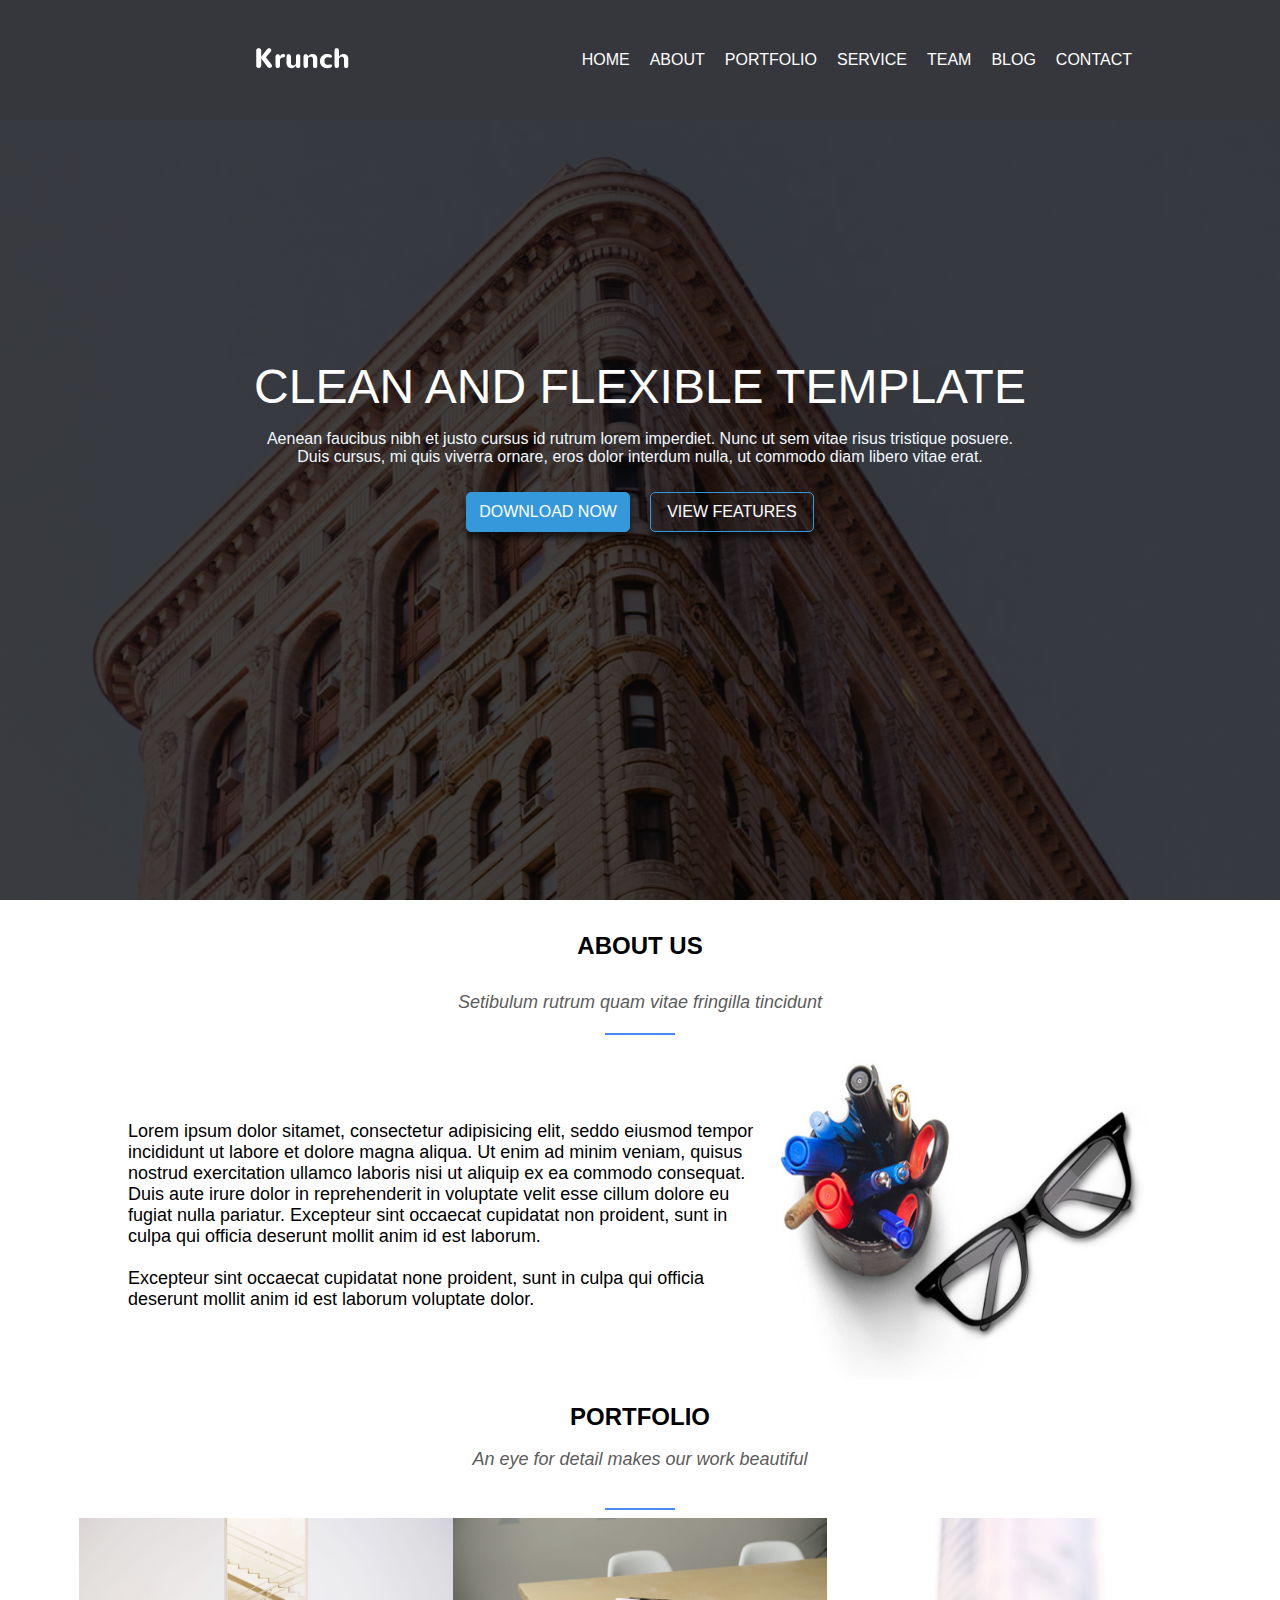
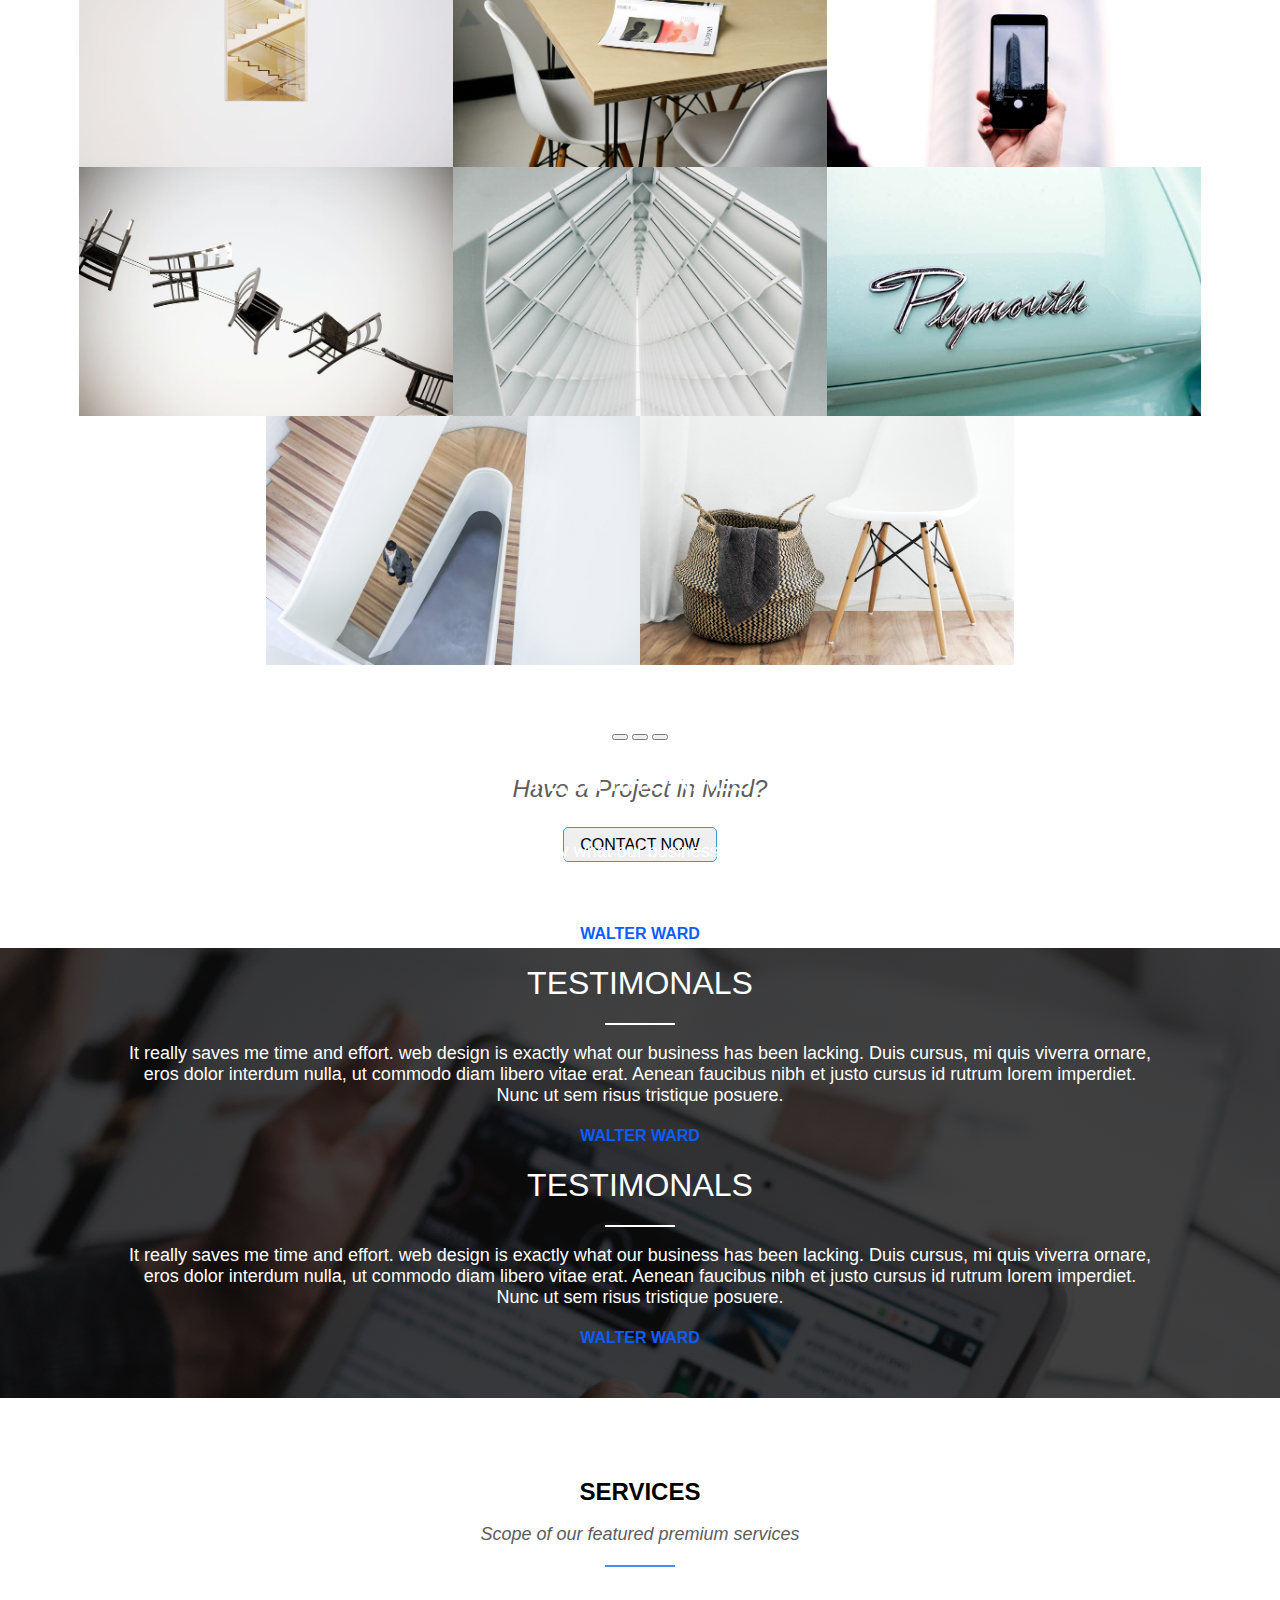
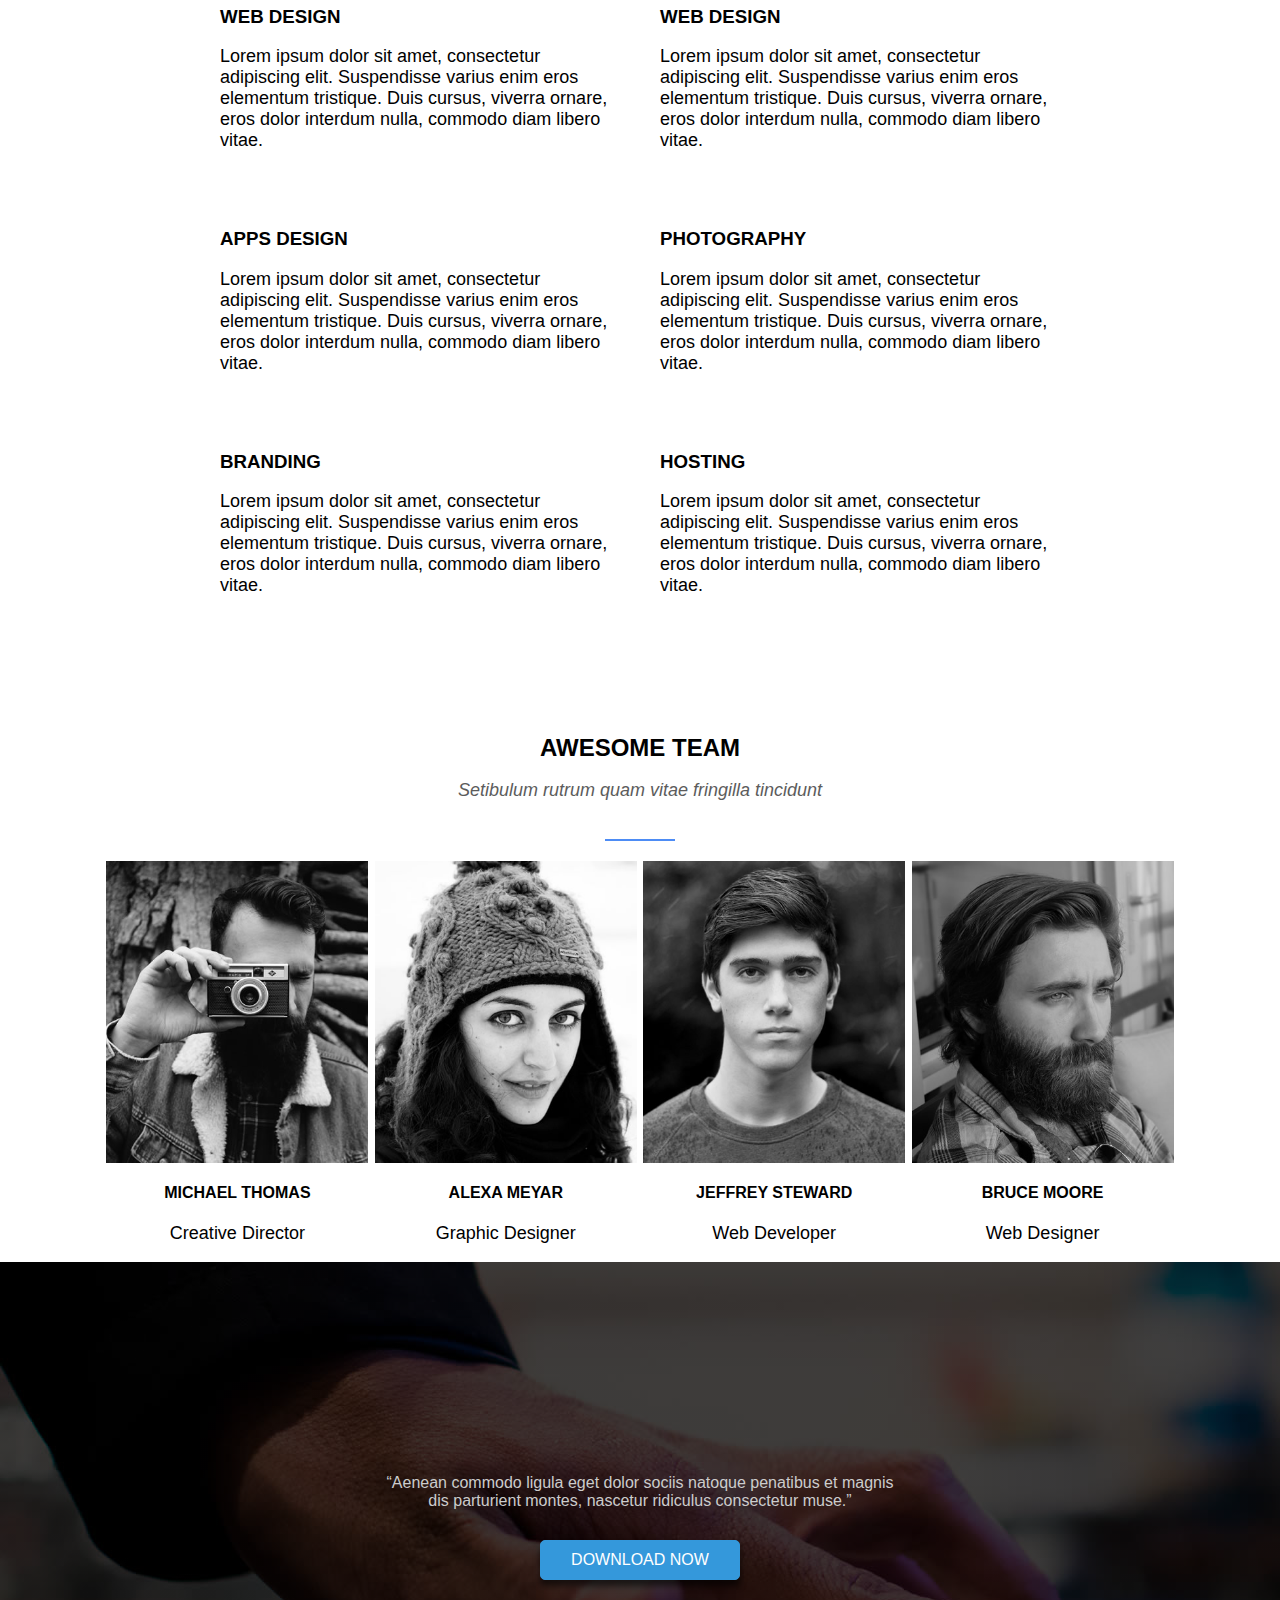
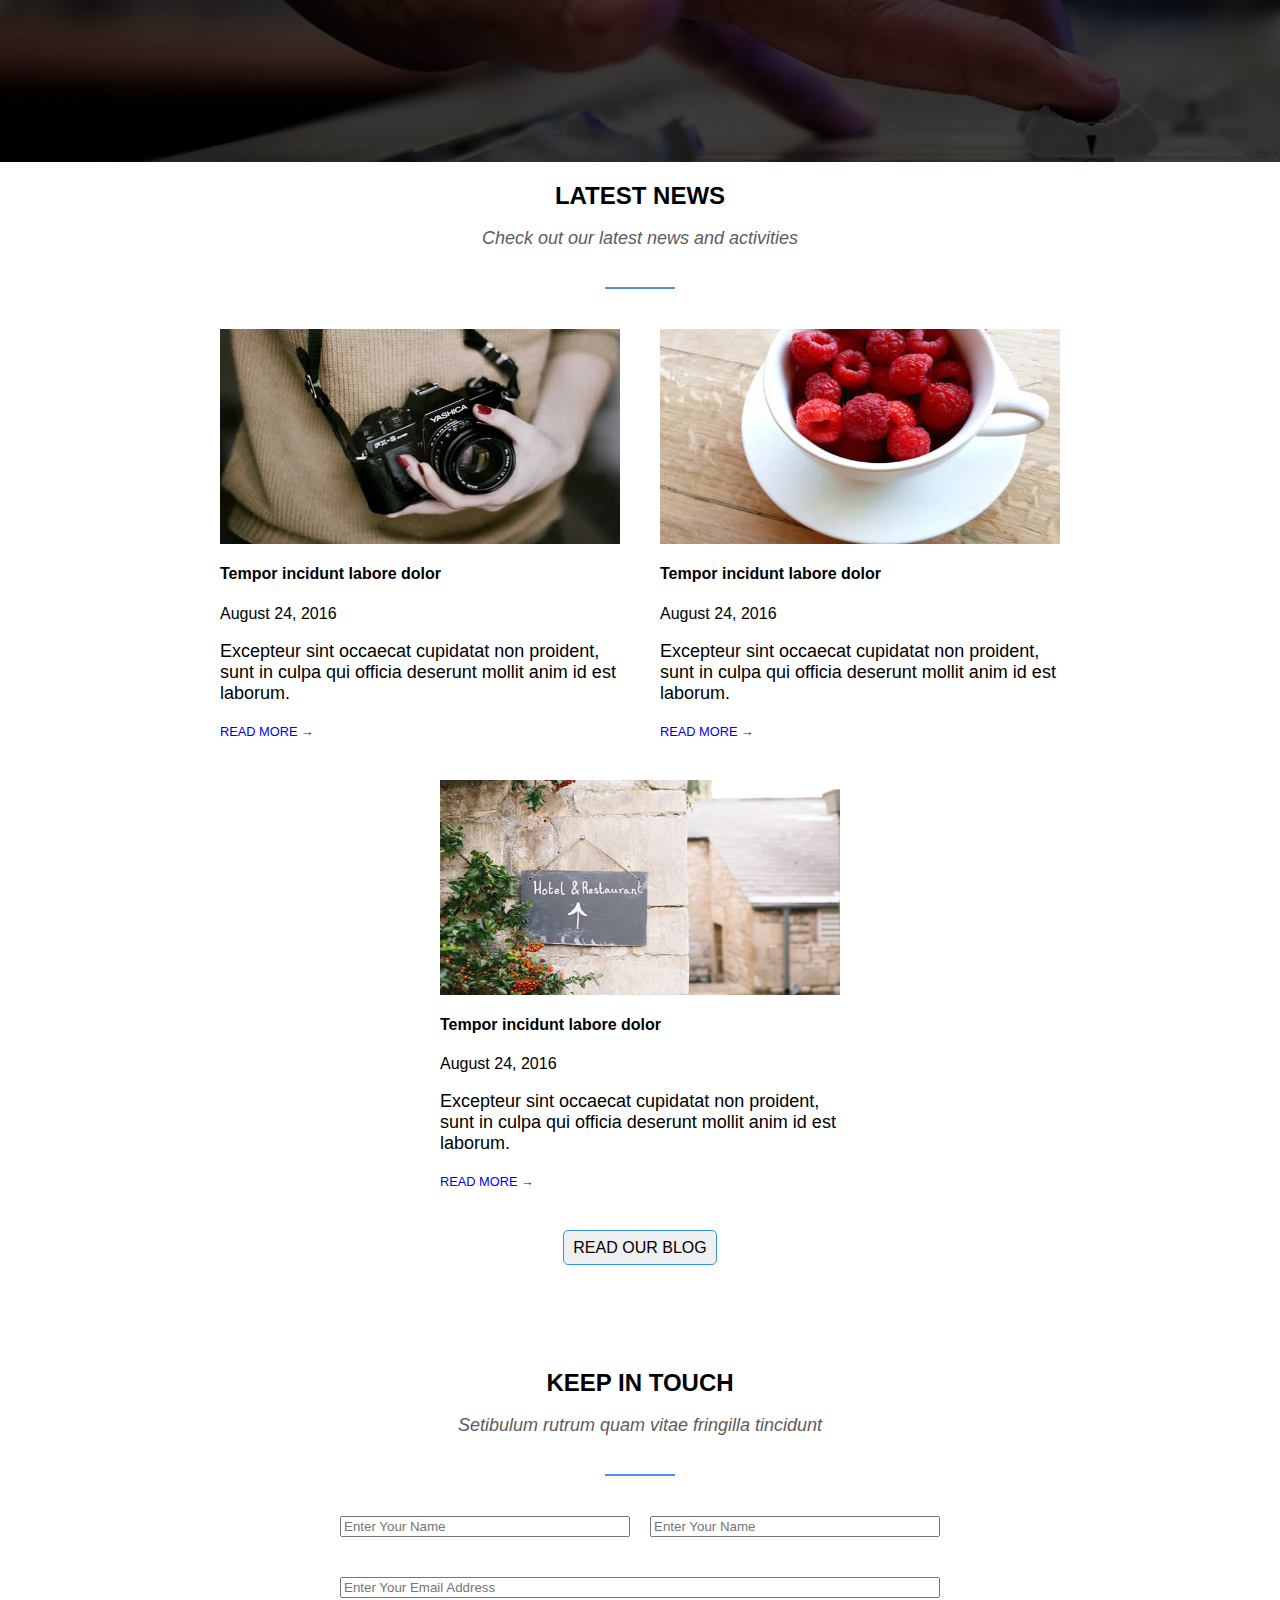
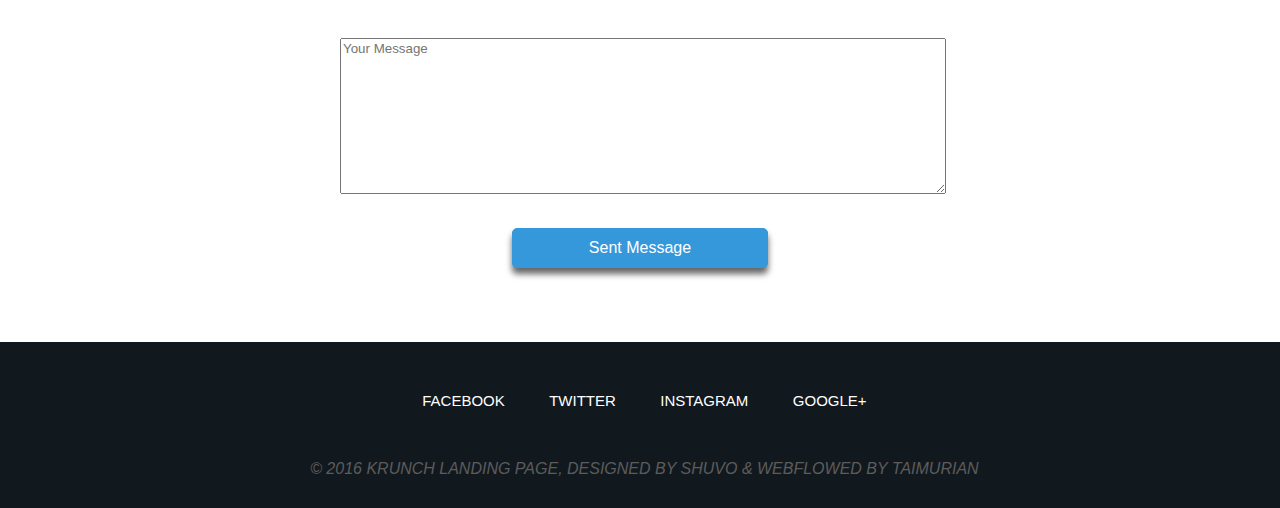
<file: index.html>
<!DOCTYPE html>
<html lang="en">
  <head>
    <link rel="stylesheet" href="https://cdnjs.cloudflare.com/ajax/libs/font-awesome/6.4.2/css/all.min.css" integrity="sha512-z3gLpd7yknf1YoNbCzqRKc4qyor8gaKU1qmn+CShxbuBusANI9QpRohGBreCFkKxLhei6S9CQXFEbbKuqLg0DA==" crossorigin="anonymous" referrerpolicy="no-referrer" />
    <link rel="stylesheet" href="./style.css" />
    <link href="https://cdn.jsdelivr.net/npm/bootstrap@5.0.2/dist/css/bootstrap.min.css" rel="stylesheet" integrity="sha384-EVSTQN3/azprG1Anm3QDgpJLIm9Nao0Yz1ztcQTwFspd3yD65VohhpuuCOmLASjC" crossorigin="anonymous">
    <script src="https://cdn.jsdelivr.net/npm/bootstrap@5.0.2/dist/js/bootstrap.bundle.min.js" integrity="sha384-MrcW6ZMFYlzcLA8Nl+NtUVF0sA7MsXsP1UyJoMp4YLEuNSfAP+JcXn/tWtIaxVXM" crossorigin="anonymous"></script>
    <meta charset="UTF-8" />
    <meta name="viewport" content="width=device-width, initial-scale=1.0" />
    <title>Document</title>
  </head>
  <body>

    <div class="main">
      <div class="section1">
        <div class="nav">
          <div class="leftsection"><img src="logo.png" alt="" /></div>
          <div class="rightsection">
            <li><a href="#">HOME</a></li>
            <li><a href="#abouut">ABOUT</a></li>
            <li><a href="#portfolio">PORTFOLIO</a></li>
            <li><a href="#service">SERVICE</a></li>
            <li><a href="#team">TEAM</a></li>
            <li><a href="#blog">BLOG</a></li>
            <li><a href="#contact">CONTACT</a></li>
            <i class="ri-menu-line" style="color: white;"></i>
          </div>
        </div>

        <div class="content1">
          <h1 class="hone">CLEAN AND FLEXIBLE TEMPLATE</h1>
          <p class="honep">
            Aenean faucibus nibh et justo cursus id rutrum lorem imperdiet. Nunc
            ut sem vitae risus tristique posuere. <br />
            Duis cursus, mi quis viverra ornare, eros dolor interdum nulla, ut
            commodo diam libero vitae erat.
          </p>
          <div class="bttn">
            <button class="buttons b1">DOWNLOAD NOW</button>
            <button class="buttons">VIEW FEATURES</button>
          </div>
        </div>
        
          <i class="fa-solid fa-chevron-down" style="color: #ffffff;"></i>
        
      </div>
      <div id="abouut" class="section2">
        <div class="content2">
          <div  class="about">
            <h2 class="italic">ABOUT US</h2>
            <p>Setibulum rutrum quam vitae fringilla tincidunt</p>
            <div class="line-border"></div>
          </div>



          <div class="desim">

            <div class="descripiton">
              <p>Lorem ipsum dolor sitamet, consectetur adipisicing elit, seddo eiusmod tempor incididunt ut labore et dolore magna aliqua. Ut enim ad minim veniam, quisus nostrud exercitation ullamco laboris nisi ut aliquip ex ea commodo consequat. Duis aute irure dolor in reprehenderit in voluptate velit esse cillum dolore eu fugiat nulla pariatur. Excepteur sint occaecat cupidatat non proident, sunt in culpa qui officia deserunt mollit anim id est laborum.
                <br><br>
                Excepteur sint occaecat cupidatat none proident, sunt in culpa qui officia deserunt mollit anim id est laborum voluptate dolor.</p>
            </div>

            
            <!-- <div class="aboutimage"> -->
              <div class="col">
                <img src="pen&glass.jpg" alt="pen&glass">

              </div>

            </div>
          </div>





        </div>
      </div>


      <div id="portfolio" class="section3">
        <div class="header">
          <h2>PORTFOLIO</h2>
          <p class="para">An eye for detail makes our work beautiful</p>
          <div class="line-border"></div>
        </div>

        <div class="gallery">
          
          <div class="div">
            <img src="stair.jpg" alt="">
          <div class="overlay">
            <div class="text">
              GRAPHIC DESIGN
            </div>
           </div>
          </div>



          <div class="div">
            <img src="table.jpg" alt="">
               <div class="overlay">
                     <div class="text">
                      PRINT DESIGN
                    </div>
               </div>
            </div>


          <div class="div">
                 <img src="mobile.jpg" alt="">
                <div class="overlay">
                    <div class="text">MOBILE APPS
                    </div>
               </div>
          </div>

          <div class="div"><img src="chair.jpg" alt=""><div class="overlay">
            <div class="text">
              3D DRAWING
            </div>
           </div></div>
          <div class="div"><img src="roof.jpg" alt="">
            <div class="overlay">
              <div class="text">
                INTERIOR DESIGN
              </div>
             </div></div>
          <div class="div"><img src="carname.jpeg" alt="">
            <div class="overlay">
              <div class="text">
                WEB DESIGN
              </div>
             </div></div>
          <div class="div"><img src="stair.1.jpg" alt="">
            <div class="overlay">
              <div class="text">
                GRAPHIC DESIGN
              </div>
             </div></div>
          <div class="div"><img src="pot.jpg" alt="">
            <div class="overlay">
              <div class="text">
                HOME DESIGN
              </div>
             </div></div>
        </div>
        <div class="havea">
          <p class="para mind">Have a Project in Mind?</p>
          <button class="have">CONTACT NOW</button>
        </div>
        
      </div>
      

     <div class="section4">

      <div id="carouselExampleIndicators" class="carousel slide" data-bs-ride="carousel">
  <div class="carousel-indicators">
    <button type="button" data-bs-target="#carouselExampleIndicators" data-bs-slide-to="0" class="active" aria-current="true" aria-label="Slide 1"></button>
    <button type="button" data-bs-target="#carouselExampleIndicators" data-bs-slide-to="1" aria-label="Slide 2"></button>
    <button type="button" data-bs-target="#carouselExampleIndicators" data-bs-slide-to="2" aria-label="Slide 3"></button>
  </div>
  <div class="carousel-inner" style="width: 80%;">
    <div class="carousel-item active text-center">
      <h1>TESTIMONALS</h1>
      <div class="line-border white mb-5"></div>
      <p class="mb-5">It really saves me time and effort. web design is exactly what our business has been lacking. Duis cursus, mi quis viverra ornare, eros dolor interdum nulla, ut commodo diam libero vitae erat. Aenean faucibus nibh et justo cursus id rutrum lorem imperdiet. Nunc ut sem risus tristique posuere.</p>
      <h4>WALTER WARD</h4>
    </div>
    <div class="carousel-item text-center">
      <h1>TESTIMONALS</h1>
      <div class="line-border white mb-5"></div>
      <p class="mb-5">It really saves me time and effort. web design is exactly what our business has been lacking. Duis cursus, mi quis viverra ornare, eros dolor interdum nulla, ut commodo diam libero vitae erat. Aenean faucibus nibh et justo cursus id rutrum lorem imperdiet. Nunc ut sem risus tristique posuere.</p>
      <h4>WALTER WARD</h4>
    </div>
    <div class="carousel-item text-center">
     <h1>TESTIMONALS</h1>
     <div class="line-border white mb-5"></div>
     <p class="mb-5">It really saves me time and effort. web design is exactly what our business has been lacking. Duis cursus, mi quis viverra ornare, eros dolor interdum nulla, ut commodo diam libero vitae erat. Aenean faucibus nibh et justo cursus id rutrum lorem imperdiet. Nunc ut sem risus tristique posuere.</p>
     <h4>WALTER WARD</h4>
    </div>
  </div>
  <!-- <button class="carousel-control-prev" type="button" data-bs-target="#carouselExampleIndicators" data-bs-slide="prev">
    <span class="carousel-control-prev-icon" aria-hidden="true"></span>
    <span class="visually-hidden">Previous</span>
  </button>
  <button class="carousel-control-next" type="button" data-bs-target="#carouselExampleIndicators" data-bs-slide="next">
    <span class="carousel-control-next-icon" aria-hidden="true"></span>
    <span class="visually-hidden">Next</span>
  </button> -->
</div>

      <!-- <div class="header11">
        <h2>TESTIMONALS</h2>
      </div>

      <div class="line-border white"></div>

      
      <div class="maain">
       
        <div class="slide" > <span>It really saves me time and effort. web design is exactly what our business has been lacking. Duis cursus, mi quis <br> viverra ornare, eros dolor interdum nulla, ut commodo diam libero vitae erat. Aenean faucibus nibh et justo cursus id <br> rutrum lorem imperdiet. Nunc ut sem risus tristique posuere. 
        </span>
        <h4>WALTER WARD</h4>
      </div>
      
        <div class="slide"><span>It really saves me time and effort. web design is exactly what our business has been lacking. Duis cursus, mi quis <br> viverra ornare, eros dolor interdum nulla, ut commodo diam libero vitae erat. Aenean faucibus nibh et justo cursus id <br> rutrum lorem imperdiet. Nunc ut sem risus tristique posuere.
          </span>
          <h4>WALTER WARD</h4>
        </div>
       
        <div class="slide"><span>It really saves me time and effort. web design is exactly what our business has been lacking. Duis cursus, mi quis <br> viverra ornare, eros dolor interdum nulla, ut commodo diam libero vitae erat. Aenean faucibus nibh et justo cursus id <br> rutrum lorem imperdiet. Nunc ut sem risus tristique posuere.
          </span>
          <h4>WALTER WARD</h4>
        </div>

      </div>
       
      <div class="naav">
    
        <button onclick="goprev()" class="buttons a1">prev</button>
        <button onclick="gonext()" class="buttons a1">next</button>
      </div> -->


          
       </div>

       <div id="service" class="section5">
        <div class="wrpr">
          <div class="hedr">
            <h2>SERVICES</h2>
            <p class="para">Scope of our featured premium services  </p>
            <div class="line-border"></div>


          </div>

          <div class="contens">
            <div class="conten">
              <i class="fa-solid fa-desktop" style="color: #005eff;"></i>
              <h3>WEB DESIGN</h3>
              <p>Lorem ipsum dolor sit amet, consectetur adipiscing elit. Suspendisse varius enim eros elementum tristique. Duis cursus, viverra ornare, eros dolor interdum nulla, commodo diam libero vitae.              </p>
            </div>

            <div class="conten">
              <i class="fa-solid fa-code" style="color: #005cfa;"></i>
              <h3>WEB DESIGN</h3>
              <p>Lorem ipsum dolor sit amet, consectetur adipiscing elit. Suspendisse varius enim eros elementum tristique. Duis cursus, viverra ornare, eros dolor interdum nulla, commodo diam libero vitae.
              </p>
            </div>

            <div class="conten">
              <h3>APPS DESIGN </h3>
              <i class="fa-brands fa-app-store-ios" style="color: #005cfa;"></i>
              <p>Lorem ipsum dolor sit amet, consectetur adipiscing elit. Suspendisse varius enim eros elementum tristique. Duis cursus, viverra ornare, eros dolor interdum nulla, commodo diam libero vitae.              </p>
            </div>

            <div class="conten">
              <i class="fa-solid fa-camera" style="color: #005eff;"></i>
              <h3>PHOTOGRAPHY </h3>
              <p>Lorem ipsum dolor sit amet, consectetur adipiscing elit. Suspendisse varius enim eros elementum tristique. Duis cursus, viverra ornare, eros dolor interdum nulla, commodo diam libero vitae.              </p>
            </div>

            <div class="conten">
              <i class="fa-solid fa-pen" style="color: #0052e0;"></i>
              <h3>BRANDING</h3>
              <p>Lorem ipsum dolor sit amet, consectetur adipiscing elit. Suspendisse varius enim eros elementum tristique. Duis cursus, viverra ornare, eros dolor interdum nulla, commodo diam libero vitae.              </p>
            </div>

            <div class="conten">
              <i class="fa-solid fa-earth-americas" style="color: #005eff;"></i>
              <h3>HOSTING</h3>
              <p>Lorem ipsum dolor sit amet, consectetur adipiscing elit. Suspendisse varius enim eros elementum tristique. Duis cursus, viverra ornare, eros dolor interdum nulla, commodo diam libero vitae.              </p>
            </div>




          </div>

        </div>

       </div>

       <div id="team" class="section6">
        <div class="headdr">
          <h2 class="hedr">AWESOME TEAM</h2>
          <p class="para">Setibulum rutrum quam vitae fringilla tincidunt </p>
          <div class="line-border"></div>
        </div>

        <div class="album">


          <div class="photo">         
              <div class="im">             
                  <img src="beardman.jpg" alt="beardman" class="siz">
                  <div class="overlay">
                    <div class="icons">
                      <i class="fa-brands fa-square-facebook" style="color: #ffffff;"></i>
                      <i class="fa-brands fa-square-twitter" style="color: #ffffff;"></i>
                      <i class="fa-brands fa-linkedin" style="color: #ffffff;"></i>
                    </div> 
                  </div>
                                                     
            </div>
            <h4>MICHAEL THOMAS</h4>
            <p>Creative Director</p>

          </div>


          <div class="photo">
            <div class="im">
              <img src="girl.jpg" alt="alexameyar" class="siz">
              <div class="overlay">
                <div class="icons">

                  <i class="fa-brands fa-square-facebook" style="color: #ffffff;"></i>
                  <i class="fa-brands fa-square-twitter" style="color: #ffffff;"></i>
                  <i class="fa-brands fa-linkedin" style="color: #ffffff;"></i>
                </div>
              </div>
            </div>
            <h4>ALEXA MEYAR</h4>
            <p>Graphic Designer</p>

          </div>

          <div class="photo">
            <div class="im">
              <img src="boy.jpg" alt="JEFFREY STEWARD" class="siz">
              <div class="overlay">
                <div class="icons">

                  <i class="fa-brands fa-square-facebook" style="color: #ffffff;"></i>
                  <i class="fa-brands fa-square-twitter" style="color: #ffffff;"></i>
                  <i class="fa-brands fa-linkedin" style="color: #ffffff;"></i>
                </div>
              </div>
            </div>
            <h4>JEFFREY STEWARD</h4>
            <p>Web Developer</p>

          </div>

          <div class="photo">
            <div class="im">
              <img src="man.jpg" alt="JEFFREY STEWARD" class="siz">
              <div class="overlay">
                <div class="icons">

                <i class="fa-brands fa-square-facebook" style="color: #ffffff;"></i>
                <i class="fa-brands fa-square-twitter" style="color: #ffffff;"></i>
                <i class="fa-brands fa-linkedin" style="color: #ffffff;"></i>
              </div>
              </div>
            </div>
            <h4>BRUCE MOORE</h4>
            <p>Web Designer</p>

          </div>

        </div>

        
       </div>

       <div class="section7">
        <div class="con">
          <div class="wrapr">
            <i class="fa-solid fa-circle-play" style="color: #ffffff; font-size:80px;"></i>
          <q class="que">Aenean commodo ligula eget dolor sociis natoque penatibus et magnis <br>
            dis parturient montes, nascetur ridiculus consectetur muse.</q>
            <button class="buttons b1" id="down"> DOWNLOAD NOW</button>
          </div>
        </div>


       </div>

       <div class="section8">

        <div id="blog" class="headdr">
          <h2 class="hedr">LATEST NEWS</h2>
          <p class="para">Check out our latest news and activities</p>
          <div class="line-border"></div>
        </div>

        <div class="wrppr">

          <div class="coon">
            <div class="covr">
              <img src="canon.jpg" alt="" class="siz">
            </div>
            <h4>Tempor incidunt labore dolor</h4>
            <span>August 24, 2016 </span>
            <p>Excepteur sint occaecat cupidatat non proident, <br> sunt in culpa qui officia deserunt mollit anim id est <br> laborum.  </p>  

           <div class="lin"> <a href="#" class="linn">READ MORE  &#8594;</a></div>
          </div>

          <div class="coon">
            <div class="covr">
              <img src="strawberry.jpg" alt="" class="siz">
            </div>
            <h4>Tempor incidunt labore dolor</h4>
            <span>August 24, 2016 </span>
            <p>Excepteur sint occaecat cupidatat non proident, <br> sunt in culpa qui officia deserunt mollit anim id est <br> laborum.  </p>  

           <div class="lin"> <a href="#" class="linn">READ MORE  &#8594;</a></div>
          </div>

          <div class="coon">
            <div class="covr">
              <img src="hotel and restaurent.jpg" alt="" class="siz">
            </div>
            <h4>Tempor incidunt labore dolor</h4>
            <span>August 24, 2016 </span>
            <p>Excepteur sint occaecat cupidatat non proident, <br> sunt in culpa qui officia deserunt mollit anim id est <br> laborum.  </p>  

           <div class="lin"> <a href="#" class="linn">READ MORE  &#8594;</a></div>
          </div>

        
        </div>

        <button class="have rd">READ OUR BLOG</button>

       </div>

       <div id="contact" class="section9">
        <div class="headdr">
          <h2 class="hedr">KEEP IN TOUCH</h2>
          <p class="para">Setibulum rutrum quam vitae fringilla tincidunt </p>
          <div class="line-border"></div>
        </div>

        <div class="inpt">

          <div class="innpts">
            <input type="text" name="fname" placeholder="Enter Your Name" class="one" id="one" >
  
            <input type="text" name="fname" placeholder="Enter Your Name" class="one" ></div>
  
          <input type="text" name="fname" placeholder="Enter Your Email Address" class="inputs">

          <div class="inputs"> <textarea name="fname" id="fname" cols="50" rows="10" placeholder="Your Message"></textarea></div>
  
        


        </div>

        <button class="buttons b1" id="wid"> Sent Message</button>
         </div>

            
<div class="footer">

    <div class="social">
      <a href="https://www.facebook.com/">FACEBOOK</a>
      <a href="https://twitter.com/">TWITTER</a>
      <a href="https://www.instagram.com/accounts/login/">INSTAGRAM</a>
      <a href="https://myaccount.google.com/?utm_source=sign_in_no_continue&pli=1">GOOGLE+</a>
    </div>

    <span class="para">© 2016 KRUNCH LANDING PAGE, DESIGNED BY SHUVO & WEBFLOWED BY TAIMURIAN</span>
    
   </div>



  </div>  
  <script src="script.js"></script>
</body>
</html>
</file>
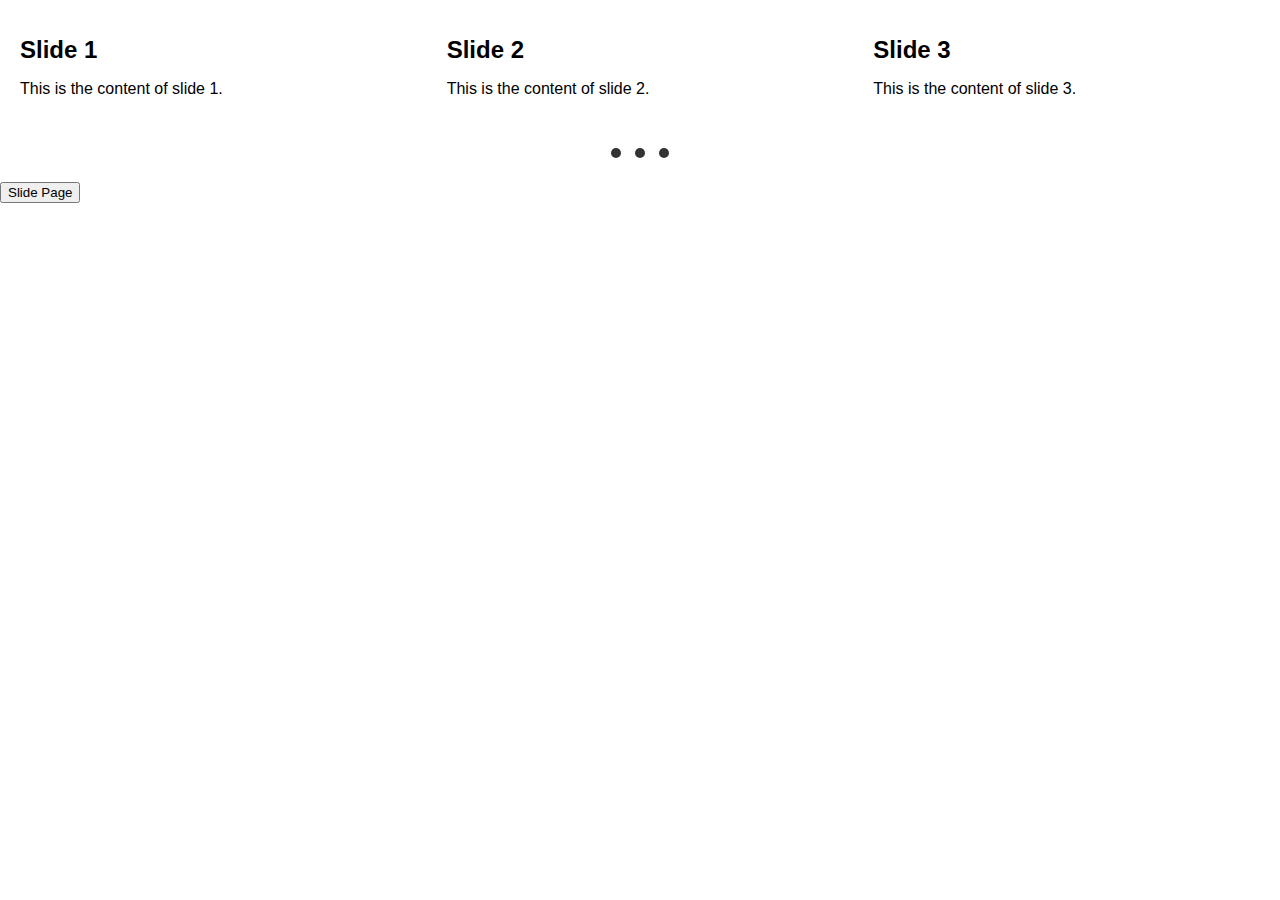
<file: inndex.html>
<!DOCTYPE html>
<html lang="en">
<head>
    <meta charset="UTF-8">
    <meta name="viewport" content="width=device-width, initial-scale=1.0">
    <title>Slide Page on Radio Button Click</title>
    <link rel="stylesheet" href="stylle.css">
</head>
<body>
    <div class="slider-container">
        <input type="radio" name="slider" id="slide1" checked>
        <input type="radio" name="slider" id="slide2">
        <input type="radio" name="slider" id="slide3">
        
        <div class="slider-content">
            <div class="slide" id="content1">
                <h1>Slide 1</h1>
                <p>This is the content of slide 1.</p>
            </div>
            <div class="slide" id="content2">
                <h1>Slide 2</h1>
                <p>This is the content of slide 2.</p>
            </div>
            <div class="slide" id="content3">
                <h1>Slide 3</h1>
                <p>This is the content of slide 3.</p>
            </div>
        </div>
        
        <div class="slider-button">
            <label for="slide1"></label>
            <label for="slide2"></label>
            <label for="slide3"></label>
        </div>
    </div>
    
    <button id="slideButton">Slide Page</button>

    <script src="sccrip.js"></script>
</body>
</html>
</file>
<file: style.css>
html,body{
    margin: 0;
    height: 100%;
    width: 100%;
}

p{
    font-size: 18px;
}

a{
    font-size: 15px;
}

h2{
    margin: 0;
}
h1{
    font-family: Nunito, sans-serif;
    font-weight: 400;
}

.main{
    /* height: 100%; */
    width: 100%;
    /* position: relative; */
    /* position: absolute; */
}

.fa-solid{
    font-size: 40px;
}



*{
    font-family: 'Open Sans', sans-serif;

}


.nav{
    height: 120px;
    width: 100vw;
    background-color:rgb(54 55 61);
    display: flex;
    align-items: center;
    position: fixed;
    top: 0;
    z-index: 1;
}



.rightsection {
    display: flex;
    justify-content: flex-end;
    padding-right: 10vw;
    gap: 20px;
    width: 70vw;
    /* background-color: rgba(8, 226, 0, 0.918); */
    flex-wrap: wrap;
}

.rightsection li a{
    color: white;
    text-decoration: none;
    font-size: 1em;
    font-weight: 400;
    
}
.rightsection{
    list-style-type: none;
}
.ri-menu-line{
    display: block;
}

.leftsection{
    /* background-color:cornflowerblue; */
    width: 30vw;
    padding-left:20vw;
}

.section1{
    background-image: linear-gradient(180deg, rgba(0, 0, 0, .75), rgba(0, 0, 0, .75)), url(Building.jpg);
    background-size: cover;
    background-position: center;
    height: 100vh;
    width: 100vw;
    background-repeat: no-repeat;
    justify-content: center;
    display: flex;
    align-items: center;
    flex-direction: column;
}

.content1{
    height: 70%;
    width: 80%;
    /* background-color: blue; */
    display: flex;
    flex-direction: column;
    justify-content: center;
    align-items: center;
    text-align: center;
}

.hone{
    font-size: 3rem;
    font-family: Nunito, sans-serif;
    font-weight: 400;

}
.honep{
    font-size: 1rem;
}

.content1 h1{
    margin: 0;
    color: white;
}


.content1 p{
    color: aliceblue;
   
}

.buttons.b1{
    background-color: #3498db;
}
.buttons{
    min-width: 20%;
    height: 40px;
    border: 1px solid #3498db;
    background-color:transparent;
    color: white;
    font-size: 1rem;
    border-radius: 5px;
    box-shadow:0 6px 6px rgba(0, 0, 0, 0.6) ;
    margin: 10px;
}

.bttn{
    /* background-color: sandybrown; */
    display: flex;
    justify-content: center;
    flex-wrap: wrap;
    width: 80%;
    height: auto;

}

/* .buttons button {
    cursor: pointer;
    bodrer: 1px solid #3498db;
    background-color: transparent;
    height: 20%;
    width: 50%;
    color: #ffffff;
    font-size: 1em;
    border-radius: 5px;
    box-shadow: 0 6px 6px rgba(0, 0, 0, 0.6);
} */
.buttons #view:hover{
    background-color: rgb(52, 51, 51);
}
.buttons #view{
    background-color: #3498db;
}

button:hover {
  background-color: #3498db;
  transition:.6s;
  animation: ease-in;
}

.buttons.b1:hover {
    background-color: #12191e;
    border: none;
    transition:.6s;
    animation: ease-in;
  }

/* .buttons{
    display: flex;
    justify-content: space-evenly;
    flex-direction: row;
    width: 33vw;
} */

.section2{
    /* height: 100vh; */
    /* width: 100vw; */
    /* background-color: burlywood; */
    display: flex;
    justify-content: center;
    align-items: center;
}
.content2{
    width: 100%;
    display: flex;
    justify-content: center;
    align-items: center;
    flex-direction: column;
    /* background-color: sienna; */
}

.about{
    text-align: center;
    /* background-color: chartreuse; */
    width: auto;
    
}
.about h2{
    margin: 32px 0px;
}

.about p{
    font-style: italic;
    color: #5c5c5c;
    font-weight: 400;
}

.line-border{
    display: block;
    width: 70px;
    height: 2px;
    margin-top: 20px;
    margin-right: auto;
    margin-left: auto;
    background-color: #4d8cf5;
}

.desim{
    display: flex;
   justify-content: space-between;
    /* padding: 20px 10%; */
    /* background-color: yellow; */
    align-items: center;
    width: 80%;

}

.description{
    width: 50%;
    /* background-color: rgb(16, 238, 68); */

}

.col img{
    height: 100%;
    width: 100%;
}

.col{
    min-width:30vw;
    height:40vh;
    background-color: rgb(23, 242, 125);

}

.section3{
    /* background-color: chocolate; */
    width: 100%;
    
}

.header{
    text-align: center;
    /* background-color: yellow; */
    height: 20%;
    display: flex;
    align-items: center;
    justify-content: center;
    flex-direction: column;
    margin: 8px 0px;
}

.hi{
   margin: 8px;
}
.gallery{
    /* background-color: blue; */



    height: auto;
    width: 100%;
    display: flex;
    flex-wrap: wrap;
    justify-content: center;
    align-items: center;
}
.div{
    width: 25;
    height: 249px;
    position: relative;
    /* background-color: rgb(255, 36, 215); */
    /* object-fit: cover; */
    /* object-position: bottom;/ */
    /* justify-content: center; */
}

.overlay{
    height: 100%;
    width: 100%;
    opacity: 0;
    position: absolute;
    transition: .5s ease;
    background-color: rgba(69, 134, 241, .8);
    display: flex;
    justify-content: center;
    align-items: center;
}

.text{
    color: white;
    font-size: 20px;
    position: absolute;
    transform: translate(-50%, -50%);
    top: 50%;
    left: 50%;
    text-align: center;
}
.div:hover .overlay{
    opacity: 0.9;
}
.div img{
    height: 100%;
    width: 100%;
    float: left;
}



.havea{
    height: 27vh;
    padding: 20px 0px;
    display: flex;
    align-items: center;
    justify-content: center;
    flex-direction: column;
    /* background-color:skyblue; */
}

.have{
    /* background-colo87, 12, 12); */
    min-width: 12%;
    height: 35px;
    border-radius: 5px;
    font-size: 1rem;
    border: 1px solid #3498db;

    /* margin-bottom: 10px; */
}

.have:hover {
    color: rgb(255, 255, 255);
    background-color: #3498db;
    transition:.6s;
    animation: ease-in;
  }

.para{
    font-style: italic;
    color: #5c5c5c;
    font-weight: 400;
}

.para.mind{
    font-size: 1.5em;
    font-weight: 200;
}

.section4{
    width: 100%;
    background-position: center;
    height: 450px;
    /* background-color: chartreuse; */
    background-image:linear-gradient(180deg, rgba(0, 0, 0, .75), rgba(0, 0, 0, .75)), url(tab.jpg);
    display: flex;
    justify-content: center;
    align-items: center;
    flex-direction: column;
}   

.maain{
    width: 100%;
    height: 100%;
    position: relative;
    overflow: hidden;
}
.slide{
    width: 100%;
    height: 100%;
    text-align: center;
    position: absolute;
    display: flex;
    flex-direction: column;
    justify-content: center;
    align-items: center;
    transition: 1s;
    padding: 33px 0px;
    color: white;
}
.naav{
    text-align: center;
    margin-top: 15px;
    position: relative;
    padding: 20px 0px;

} 

/* .maain{
    width: 100%;
    height: 100%;
    color: white;
    position: relative;
    overflow: hidden;
} */


.a1{
    width: 100px;
}
.slide h4{
    color: rgb(12, 93, 255);
}





.header11{
    color: white;
    padding: 3% 0px;

}

.white{
    background-color: white;
}



/* .section5{
    width: 100%; 
    height: 100; 
    background-color: violet;
    display: flex;
    justify-content: center;
    align-items: center;
    
}  */

.carousel-inner{
    height: 100%;
    

}

.wrpr{
    /* background-color: tomato; */
    padding: 80px;
}

.hedr{
    /* width: 100%; */
    /* background-color: yellowgreen; */
    text-align: center;
}
.contens{
    /* background-color: turquoise; */
    display: flex;
    flex-wrap: wrap;
    justify-content: center;
    align-items: center;
}

.conten{
    max-width: 400px;
    padding: 20px;
}

.section6{
    /* background-color: teal; */
    width: 100%;
    /* height: 80vh; */
}

.headdr{
    display: flex;
    align-items: center;
    flex-direction: column;
    margin:20px 30px;
}

.album{
    /* background-color: rgb(231, 111, 6); */
    display: flex;
    padding: 0 100px;
    justify-content: space-evenly;
    flex-wrap: wrap;
}

.photo{
    /* background-color: violet; */
    text-align: center;
}


.im{
    /* background-color: red; */
    /* background-image: linear-gradient(180deg, rgba(0, 0, 0, .75), rgba(4, 23, 75, 0.75)), url(beardman.jpg); */
    /* height: 301px; */
    width: 262px;
    /* filter: grayscale(1); */
    position: relative;
    overflow: hidden;
    transition: all 0.5s ease-in-out;
    display: flex;
    justify-content: center;
    
}




.im:hover .icons{
    transform: translateY(0px);
    
}

.im:hover .overlay{
    opacity: 0.9;
    display: flex;
    justify-content: center;
    align-items: center;
}

.icons{
    position: absolute;
    bottom: 100px;
    font-size: 30px;
    transform: translateY(130px);
    transition: all 0.3s ease-in-out;

}
.siz{
    width: 100%;
    height: 100%;
}

.section7{
    /* background-color: rgb(179, 0, 215); */
    width: 100%;
}

.con{
    height: 500px;
    width: 100%;
    background-image: linear-gradient(180deg, rgba(0, 0, 0, .75), rgba(0, 0, 0, .75)), url(figuree.jpg);
    display: flex;
    justify-content: center;
    align-items: center;

}

.wrapr{
    color: #ccc;
    text-align: center;
    display: flex;
    flex-direction: column;
    align-items: center;

}
.wrapr i{
    align-items: center;
    margin-bottom: 40px;
}

#down{
    width: 200px;
}

.que{
    margin-bottom: 20px;
}

.section8{
    width: 100%;
    display: flex;
    flex-direction: column;
    justify-content: center;
    align-items: center;
    /* height: 100vh; */
    /* background-color: skyblue; */
}

.linn{
    text-decoration: none;
    font-weight: 300;
    font-size: .8rem;
}
.wrppr{
    display: flex;
    flex-wrap: wrap;
    justify-content: center;
    align-items: center;
}
.covr{
    height: 215px;
    width: 400px;
    background-color: yellow;
}

.coon{
    /* background-color: #d32626; */
    width: 400px;
    margin: 20px;
}

.rd{
    margin: 20px 0px;
}

.section9{
    /* background-color: rgb(243, 250, 206); */
    width: 100%;
    /* height: 80vh; */
    padding: 5% 0px;
    display: flex;
    align-items: center;
    flex-direction: column
}

.inpt{
    display: flex;
    justify-content: center;
    /* align-items: center; */
    flex-direction: column;
    width: 50%;
}

.para{
    text-align: center;
}

.inputs{
    margin: 20px;
}

.innpts{
    display: flex;
    margin: 20px;

}

.one{
    width: 50%;
}

#one{
    margin-right: 20px;
}
#fname{
    width: 100%;
}

.footer{
    width: 96%;
    /* height: 20vh; */
    background-color: #12191e;
    display: flex;
    justify-content: center;
    align-items: center;
    flex-direction: column;
    gap: 30px;
    color: white;
    padding: 30px;
}

.social{
    margin: 20px ;
}
.social a{
    margin: 20px;
    color: white;
    text-decoration: none;
}

@media (max-width:930px) {
    .main{
        width: 100%;
    }
    
    .leftsection{padding-left:0 5%;
    }

    .rightsection{
        display: none;
    }
    .ri-menu-line{
        display: block;
    }
}

@media (max-width:777px) {
    .desim{
        display: flex;
        flex-wrap: wrap;
        align-items: center;
        justify-content: center;
   
    }

    .aboutimage img{
        width: 50%;
        flex-wrap: wrap;
    }

    .gallery{
        display: flex;
        justify-content: center;
    }
    
    .inpt{
        display: flex;
        /* justify-content: center; */
        /* align-items: center; */
        flex-direction: column;
        width: 100%;
    }

    .social{
        display: flex;
        justify-content: space-between;
    
    }
    .ri-menu-line{
        display: none;
    }
    
}
</file>
<file: stylle.css>
/* styles.css */
body {
    font-family: Arial, sans-serif;
    margin: 0;
    padding: 0;
}

.slider-container {
    position: relative;
    overflow: hidden;
    width: 100%;
}

.slider-content {
    display: flex;
    width: 3 00%; /* 3 slides, 100% each */
    transition: transform 0.5s ease-in-out;
}

.slide {
    width: 100%;
    padding: 20px;
    box-sizing: border-box;
}

.slide h1 {
    font-size: 24px;
}

.slide p {
    font-size: 16px;
}

/* Hide radio buttons */
input[type="radio"] {
    position: absolute;
    opacity: 0;
}

/* Style labels as radio buttons */
label {
    display: inline-block;
    cursor: pointer;
    width: 10px;
    height: 10px;
    background-color: #333;
    border-radius: 50%;
    margin: 0 5px;
}

/* Style checked labels */
input[type="radio"]:checked + label {
    background-color: #007bff;
}

.slider-button {
    text-align: center;
    margin-top: 10px;
}

button#slideButton {
    margin-top: 20px;
}
</file>
